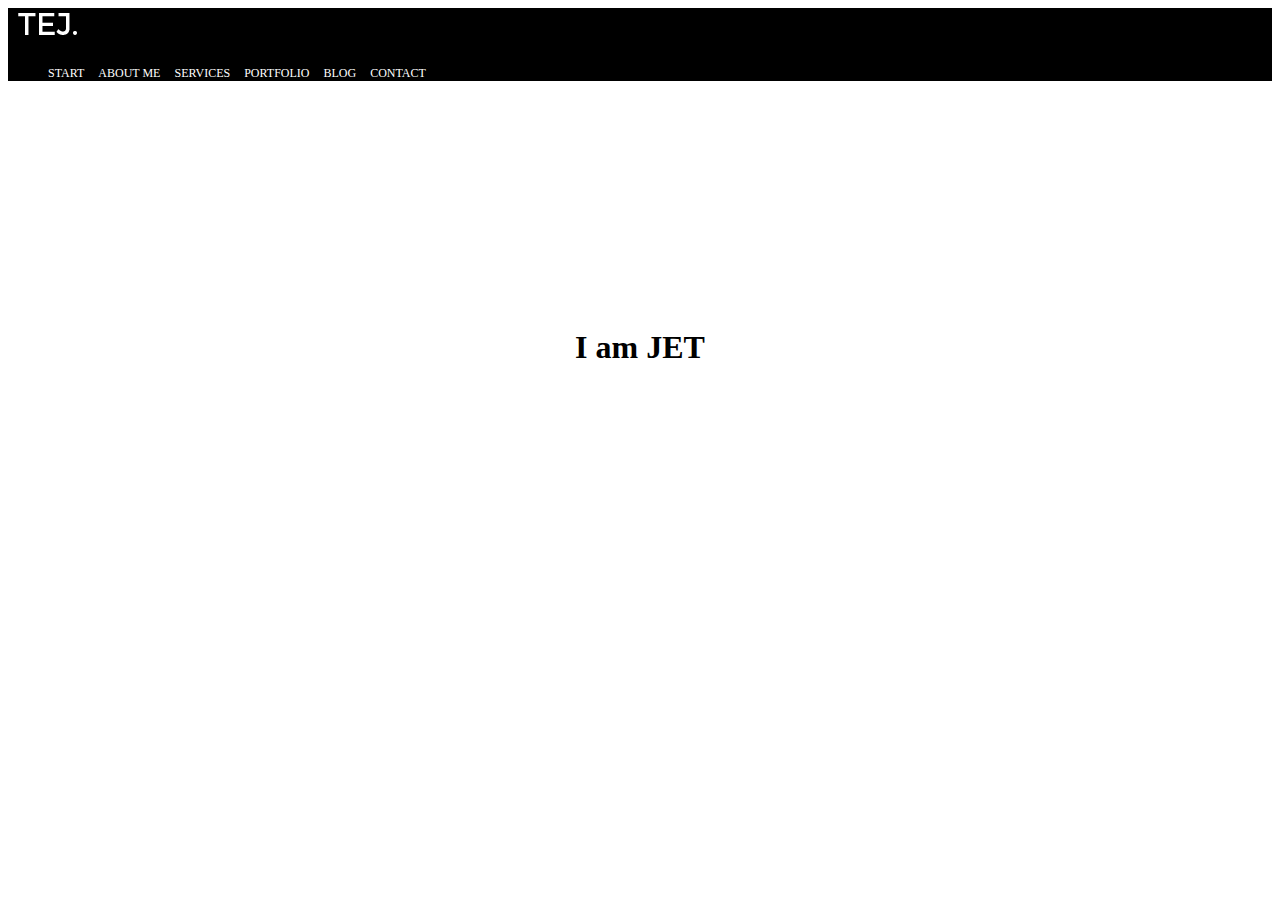
<file: 05.10.2021/index.html>
<!DOCTYPE html>
<html lang="en">
<head>
    <meta charset="UTF-8">
    <meta http-equiv="X-UA-Compatible" content="IE=edge">
    <meta name="viewport" content="width=device-width, initial-scale=1.0">
    <link rel="stylesheet" href="./Assets/CSS/style.css">
    <link href="https://cdn.jsdelivr.net/npm/bootstrap@5.1.1/dist/css/bootstrap.min.css" rel="stylesheet" integrity="sha384-F3w7mX95PdgyTmZZMECAngseQB83DfGTowi0iMjiWaeVhAn4FJkqJByhZMI3AhiU" crossorigin="anonymous">
    <title>Document</title>
</head>
<body>
    <header>
        <section id="intro">
            <div class="container">
                <div class="raw">
                    <div class="nav">
                        <div class="col-8">
                            <div class="logo">
                                <img src="./Assets/images/logo.png" alt="logo">
                            </div>
                        </div>
                        <div class="col-4">
                            <div class="nav-items">
                                <ul>
                                    <li class="li-start"><a href="#">START</a></li>
                                    <li class="li-others"><a href="#">ABOUT ME</a></li>
                                    <li class="li-others"><a href="#">SERVICES</a></li>
                                    <li class="li-others"><a href="#">PORTFOLIO</a></li>
                                    <li class="li-others"><a href="#">BLOG</a></li>
                                    <li class="li-others"><a href="#">CONTACT</a></li>
                                </ul>
                            </div>
                        </div>
                    </div>
                </div>
            </div>
            <div class="container">
                <div class="title">
                    <h1>I am JET</h1>
                </div>
            </div>
        </section>
    </header>
</body>
</html>
</file>
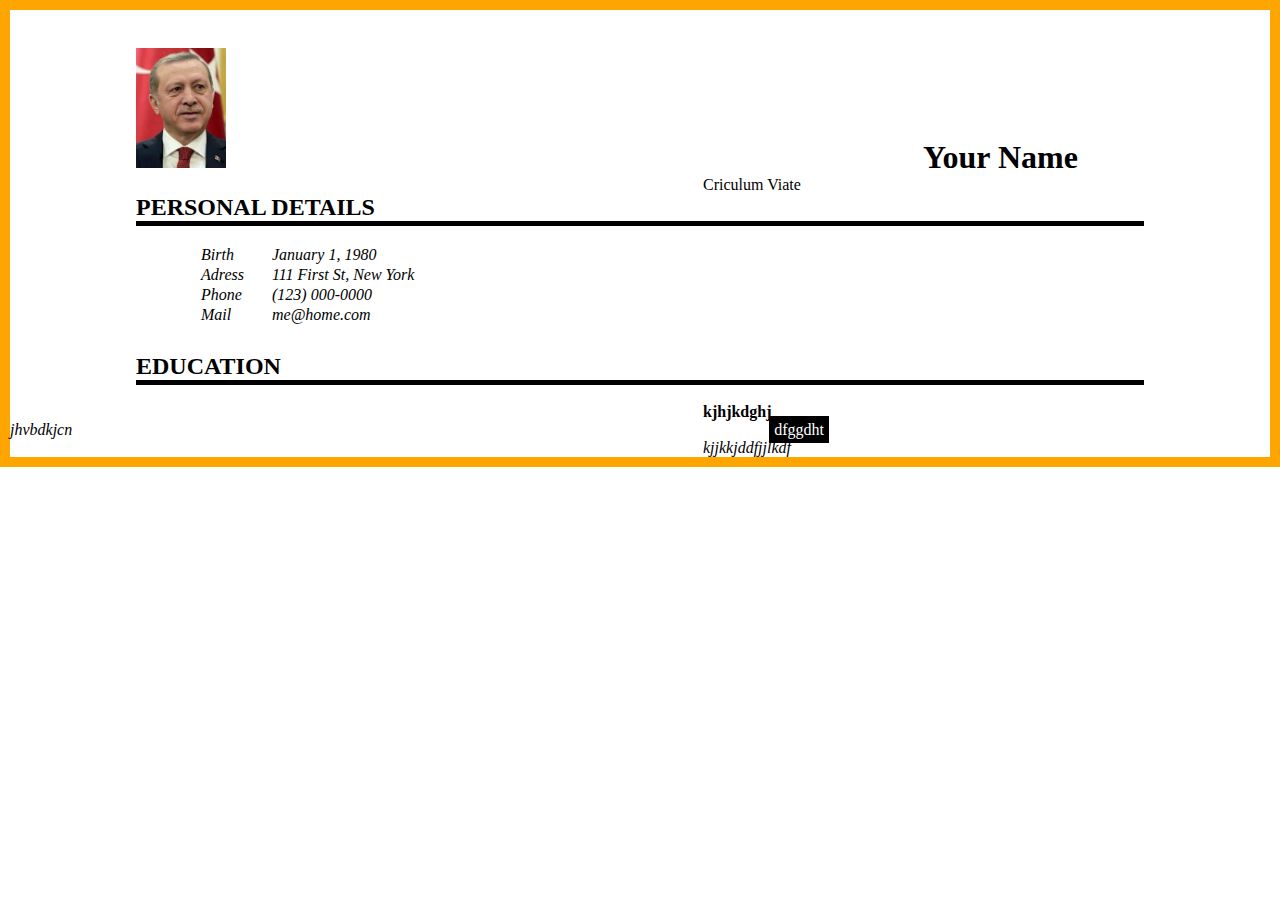
<file: 10.09.21 homework/index.html>
<!DOCTYPE html>
<html lang="en">
<head>
    <meta charset="UTF-8">
    <meta http-equiv="X-UA-Compatible" content="IE=edge">
    <meta name="viewport" content="width=device-width, initial-scale=1.0">
    <title>Document</title>
    <link rel="stylesheet" href="./Assets/Css/style.css">
</head>
<body>
    <div class="CV">
        <div>
            <img class="headerImg" src="./images/erdogan.jpg" alt="Erdoğan" width="90px" height="120px">
            <h1 class="headerH1">Your Name</h1>
            <p>Criculum Viate</p>
        </div>
        <div class="topic">
            <h2>PERSONAL DETAILS</h2>
            <hr size="5px" color="black">
        </div><br>
       <table>
           <tr>
               <td colspan="2"><i>Birth</i></td>
               <td><i>&nbsp&nbsp&nbsp&nbsp&nbsp&nbsp</i></td>
               <td><i>January 1, 1980</i></td>
           </tr>
           <tr>
               <td colspan="2"><i>Adress</i></td>
               <td><i>&nbsp&nbsp&nbsp&nbsp&nbsp&nbsp</i></td>
               <td><i>111 First St, New York</i></td>
           </tr>
           <tr>
               <td colspan="2"><i>Phone</i></td>
               <td><i>&nbsp&nbsp&nbsp&nbsp&nbsp&nbsp</i></td>
               <td><i>(123) 000-0000</i></td>
           </tr>
           <tr>
               <td colspan="2"><i>Mail</i></td>
               <td><i>&nbsp&nbsp&nbsp&nbsp&nbsp&nbsp</i></td>
               <td><i>me@home.com</i></td>
           </tr>
       </table>
       <div class="topic">
        <h2><br>EDUCATION</h2>
        <hr size="5px" color="black">
       </div><br>
       <div>
        <p class="altTopic"><b>kjhjkdghj</b><br><i>jhvbdkjcn</i></p>
        <p class="topic" style="color: rgb(255, 255, 255);">dfggdht</p>
       </div>
       <p class="text"><i>kjjkkjddfjjlkdf</i></p>
    </div>
</body>
</html>
</file>
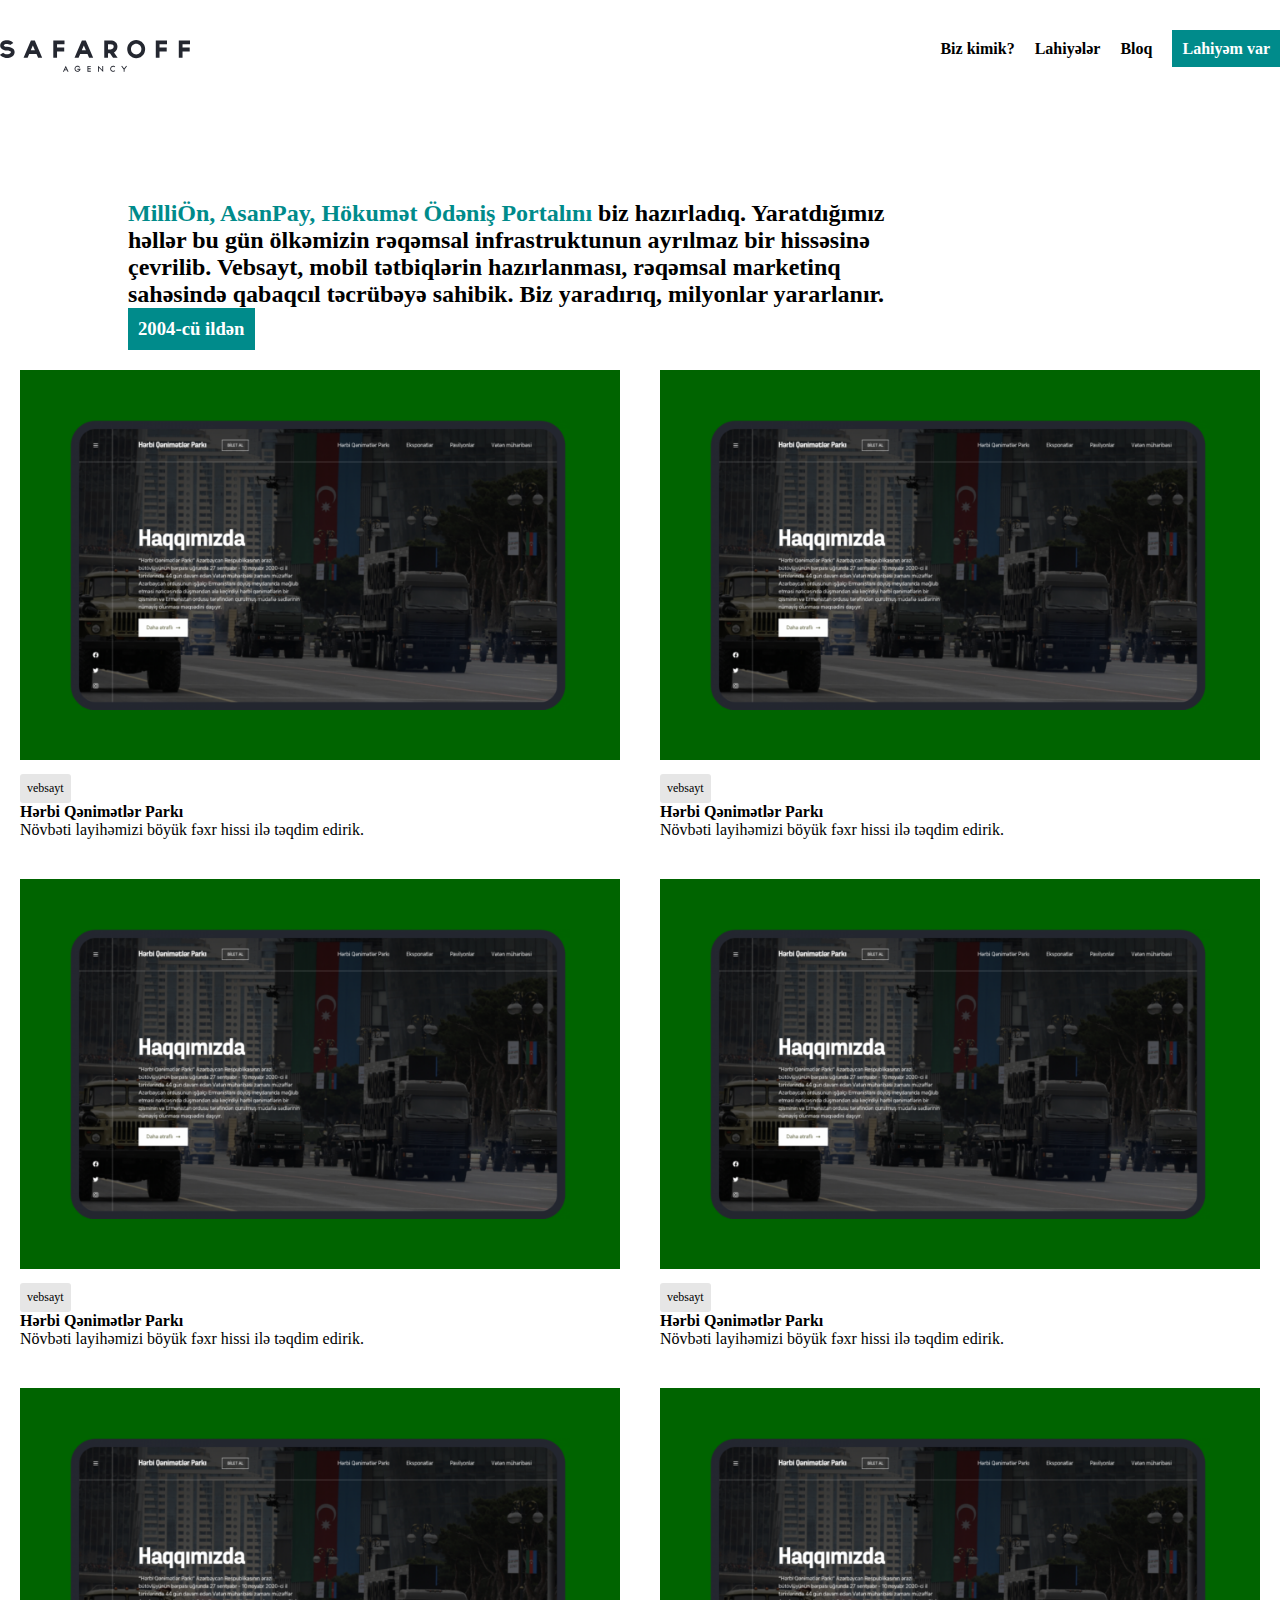
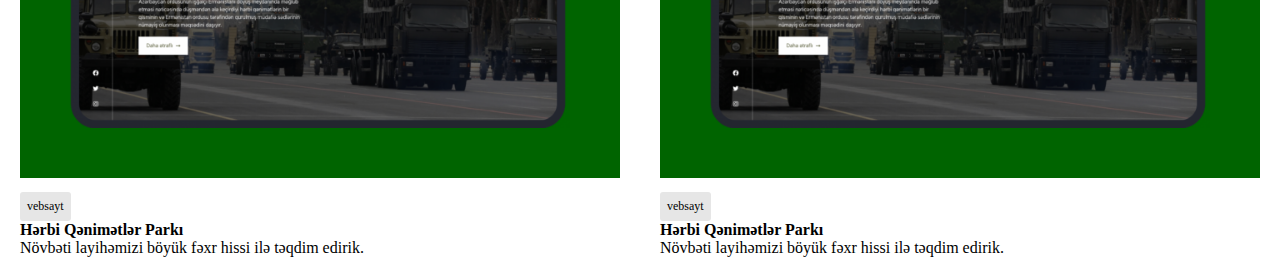
<file: 11.10.2021/index.html>
<!DOCTYPE html>
<html lang="en">
<head>
    <meta charset="UTF-8">
    <meta http-equiv="X-UA-Compatible" content="IE=edge">
    <meta name="viewport" content="width=device-width, initial-scale=1.0">
    <title>Document</title>
    <link rel="stylesheet" href="./assets/CSS/style.css">
    <link href="https://cdn.jsdelivr.net/npm/bootstrap@5.0.2/dist/css/bootstrap.min.css" rel="stylesheet" 
    integrity="sha384-EVSTQN3/azprG1Anm3QDgpJLIm9Nao0Yz1ztcQTwFspd3yD65VohhpuuCOmLASjC" crossorigin="anonymous">
</head>
<body>
    <header>
        <!-- started section nav -->
        <section id="nav">
            <div class="container">
                <div class="nav">
                    <div class="logo">
                        <a href="#"><img src="./assets/images/logo/download.svg" alt="logo"></a>
                    </div>
                    <div class="navlist">
                        <ul>
                            <li class="nav-list-item-a"><a href="#"><b>Biz kimik?</b></a></li>
                            <li class="nav-list-item-a"><a href="#"><b>Lahiyələr</b></a></li>
                            <li class="nav-list-item-a"><a href="#"><b>Bloq</b></a></li>
                            <li class="nav-list-item-b"><a href="#"><b>Lahiyəm var</b></a></li>
                        </ul>
                    </div>
                </div>
            </div>
        </section>
        <!-- ended section nav -->
    </header>
    <main>
        <!-- started section info -->
        <section id="info">
            <div class="container">
                <div class="info">
                    <div class="info-text">
                        <h2>
                            <b>
                            <a href="#">MilliÖn, </a>
                            <a href="#">AsanPay, </a>
                            <a href="#">Hökumət Ödəniş Portalını </a>
                            biz hazırladıq. Yaratdığımız həllər bu gün ölkəmizin
                            rəqəmsal infrastruktunun ayrılmaz bir hissəsinə çevrilib.
                            Vebsayt, mobil tətbiqlərin hazırlanması, rəqəmsal
                            marketinq sahəsində qabaqcıl təcrübəyə sahibik.
                            Biz yaradırıq, milyonlar yararlanır.
                            </b>
                        </h2>
                    </div>
                    <div class="year-box">
                        <h3>2004-cü ildən</h3>
                    </div>
                </div>
            </div>
        </section>
        <!-- ended section info -->
        <!-- started section sites -->
        <section id="sites">
            <div class="container">
                <div class="sites">
                    <div class="site-item">
                        <a href="#">
                            <img src="./assets/images/site_imgs/herbi-qenimetler-parki.png" 
                            alt="hərbi qənimətlər parkı" class="site-item-img" id="millitary-park">
                            <p class="item-info">vebsayt</p>
                            <h4>Hərbi Qənimətlər Parkı</h4>
                            <p>Növbəti layihəmizi böyük fəxr hissi ilə təqdim edirik.</p>
                        </a>
                    </div>
                    <div class="site-item">
                        <a href="#">
                            <img src="./assets/images/site_imgs/herbi-qenimetler-parki.png" 
                            alt="hərbi qənimətlər parkı" class="site-item-img" id="millitary-park">
                            <p class="item-info">vebsayt</p>
                            <h4>Hərbi Qənimətlər Parkı</h4>
                            <p>Növbəti layihəmizi böyük fəxr hissi ilə təqdim edirik.</p>
                        </a>
                    </div>
                </div>
            </div>
            <div class="container">
                <div class="sites">
                    <div class="site-item">
                        <a href="#">
                            <img src="./assets/images/site_imgs/herbi-qenimetler-parki.png" 
                            alt="hərbi qənimətlər parkı" class="site-item-img" id="millitary-park">
                            <p class="item-info">vebsayt</p>
                            <h4>Hərbi Qənimətlər Parkı</h4>
                            <p>Növbəti layihəmizi böyük fəxr hissi ilə təqdim edirik.</p>
                        </a>
                    </div>
                    <div class="site-item">
                        <a href="#">
                            <img src="./assets/images/site_imgs/herbi-qenimetler-parki.png" 
                            alt="hərbi qənimətlər parkı" class="site-item-img" id="millitary-park">
                            <p class="item-info">vebsayt</p>
                            <h4>Hərbi Qənimətlər Parkı</h4>
                            <p>Növbəti layihəmizi böyük fəxr hissi ilə təqdim edirik.</p>
                        </a>
                    </div>
                </div>
            </div>
            <div class="container">
                <div class="sites">
                    <div class="site-item">
                        <a href="#">
                            <img src="./assets/images/site_imgs/herbi-qenimetler-parki.png" 
                            alt="hərbi qənimətlər parkı" class="site-item-img" id="millitary-park">
                            <p class="item-info">vebsayt</p>
                            <h4>Hərbi Qənimətlər Parkı</h4>
                            <p>Növbəti layihəmizi böyük fəxr hissi ilə təqdim edirik.</p>
                        </a>
                    </div>
                    <div class="site-item">
                        <a href="#">
                            <img src="./assets/images/site_imgs/herbi-qenimetler-parki.png" 
                            alt="hərbi qənimətlər parkı" class="site-item-img" id="millitary-park">
                            <p class="item-info">vebsayt</p>
                            <h4>Hərbi Qənimətlər Parkı</h4>
                            <p>Növbəti layihəmizi böyük fəxr hissi ilə təqdim edirik.</p>
                        </a>
                    </div>
                </div>
            </div>
        </section>
        <!-- ended section sites -->
    </main>
    

</body>
</html>
</file>
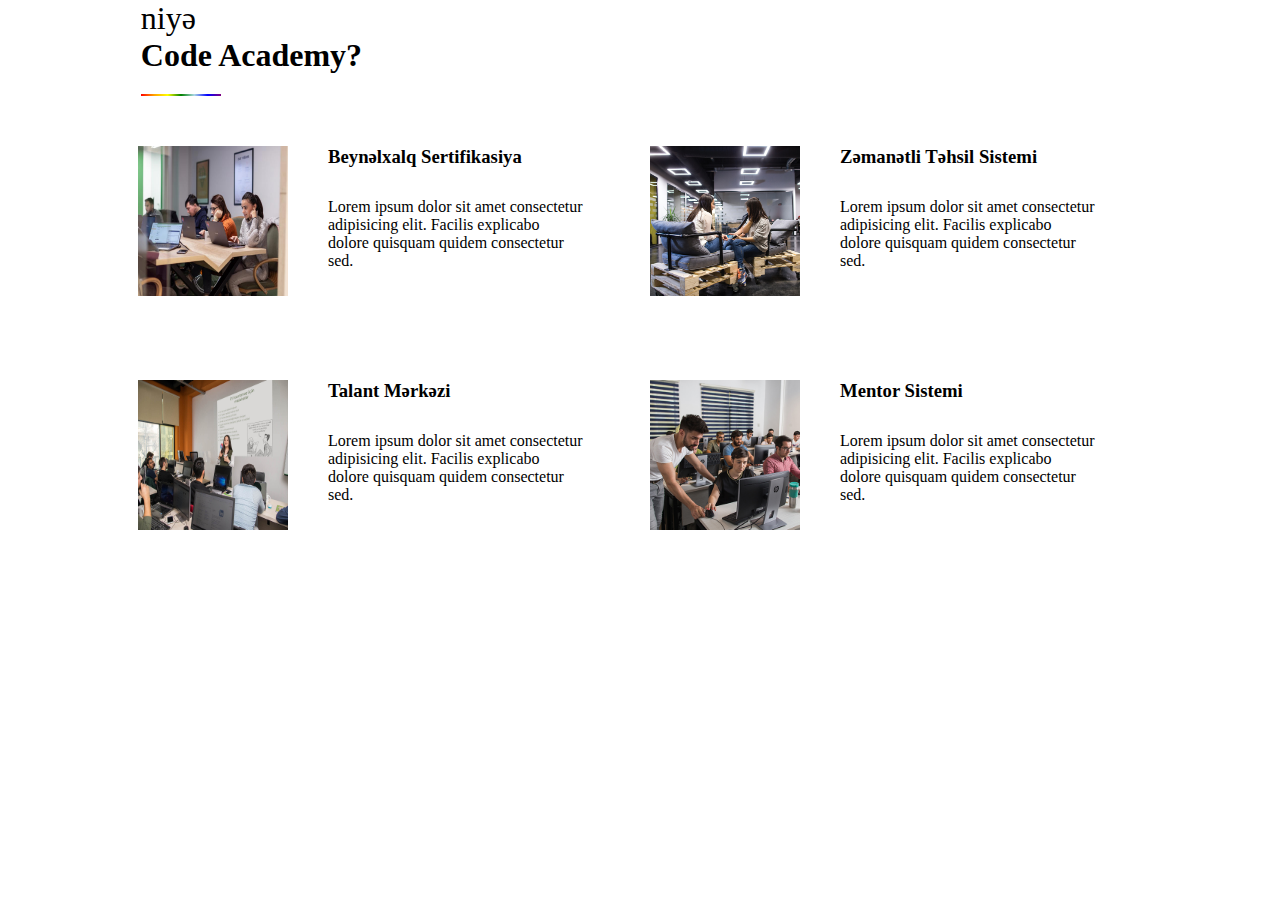
<file: 15.09.21homework/index.html>
<!DOCTYPE html>
<html lang="en">
<head>
    <meta charset="UTF-8">
    <meta http-equiv="X-UA-Compatible" content="IE=edge">
    <meta name="viewport" content="width=device-width, initial-scale=1.0">
    <title>Document</title>
    <link rel="stylesheet" href="./CSS/style.css">
    <link rel="stylesheet" href="./CSS/main.css">
</head>
<body>
    <main>
        <section id="infos">
            <div class="row">
                <div class="col-12">
                    <div class="header">
                        <h1 id="thin">niyə</h1>
                        <h1>Code Academy?</h1>
                        <div id="headergrad"></div>
                    </div>
                </div>
                <div class="infoitems">
                    <a href="#" class="col-6 infohover item">
                        <div class="infoitem">
                            <img class="infoimg" src="./images/1.jpg" alt="Beynəlxalq Sertifikasiya">
                        </div>
                        <div class="infoitem infotext">
                            <h3>Beynəlxalq Sertifikasiya</h3>
                            <p>Lorem ipsum dolor sit amet consectetur adipisicing elit. Facilis explicabo dolore quisquam quidem consectetur sed.</p>
                        </div>
                    </a>
                    <a href="#" class="col-6 infohover item">
                        <div class="infoitem">
                            <img class="infoimg" src="./images/2.jpg" alt="Zəmanətli Təhsil Sistemi">
                        </div>
                        <div class="infoitem infotext">
                            <h3>Zəmanətli Təhsil Sistemi</h3>
                            <p>Lorem ipsum dolor sit amet consectetur adipisicing elit. Facilis explicabo dolore quisquam quidem consectetur sed.</p>
                        </div>
                    </a>
                    <a href="#" class="col-6 infohover item">
                        <div class="infoitem">
                            <img class="infoimg" src="./images/3.jpg" alt="Talant Mərkəzi">
                        </div>
                        <div class="infoitem infotext">
                            <h3>Talant Mərkəzi</h3>
                            <p>Lorem ipsum dolor sit amet consectetur adipisicing elit. Facilis explicabo dolore quisquam quidem consectetur sed.</p>
                        </div>
                    </a>
                    <a href="#" class="col-6 infohover item">
                        <div class="infoitem">
                            <img class="infoimg" src="./images/4.jpg" alt="Mentor Sistemi">
                        </div>
                        <div class="infoitem infotext">
                            <h3>Mentor Sistemi</h3>
                            <p>Lorem ipsum dolor sit amet consectetur adipisicing elit. Facilis explicabo dolore quisquam quidem consectetur sed.</p>
                        </div>
                    </a>
                </div>
            </div>
        </section>
    </main>
</body>
</html>
</file>
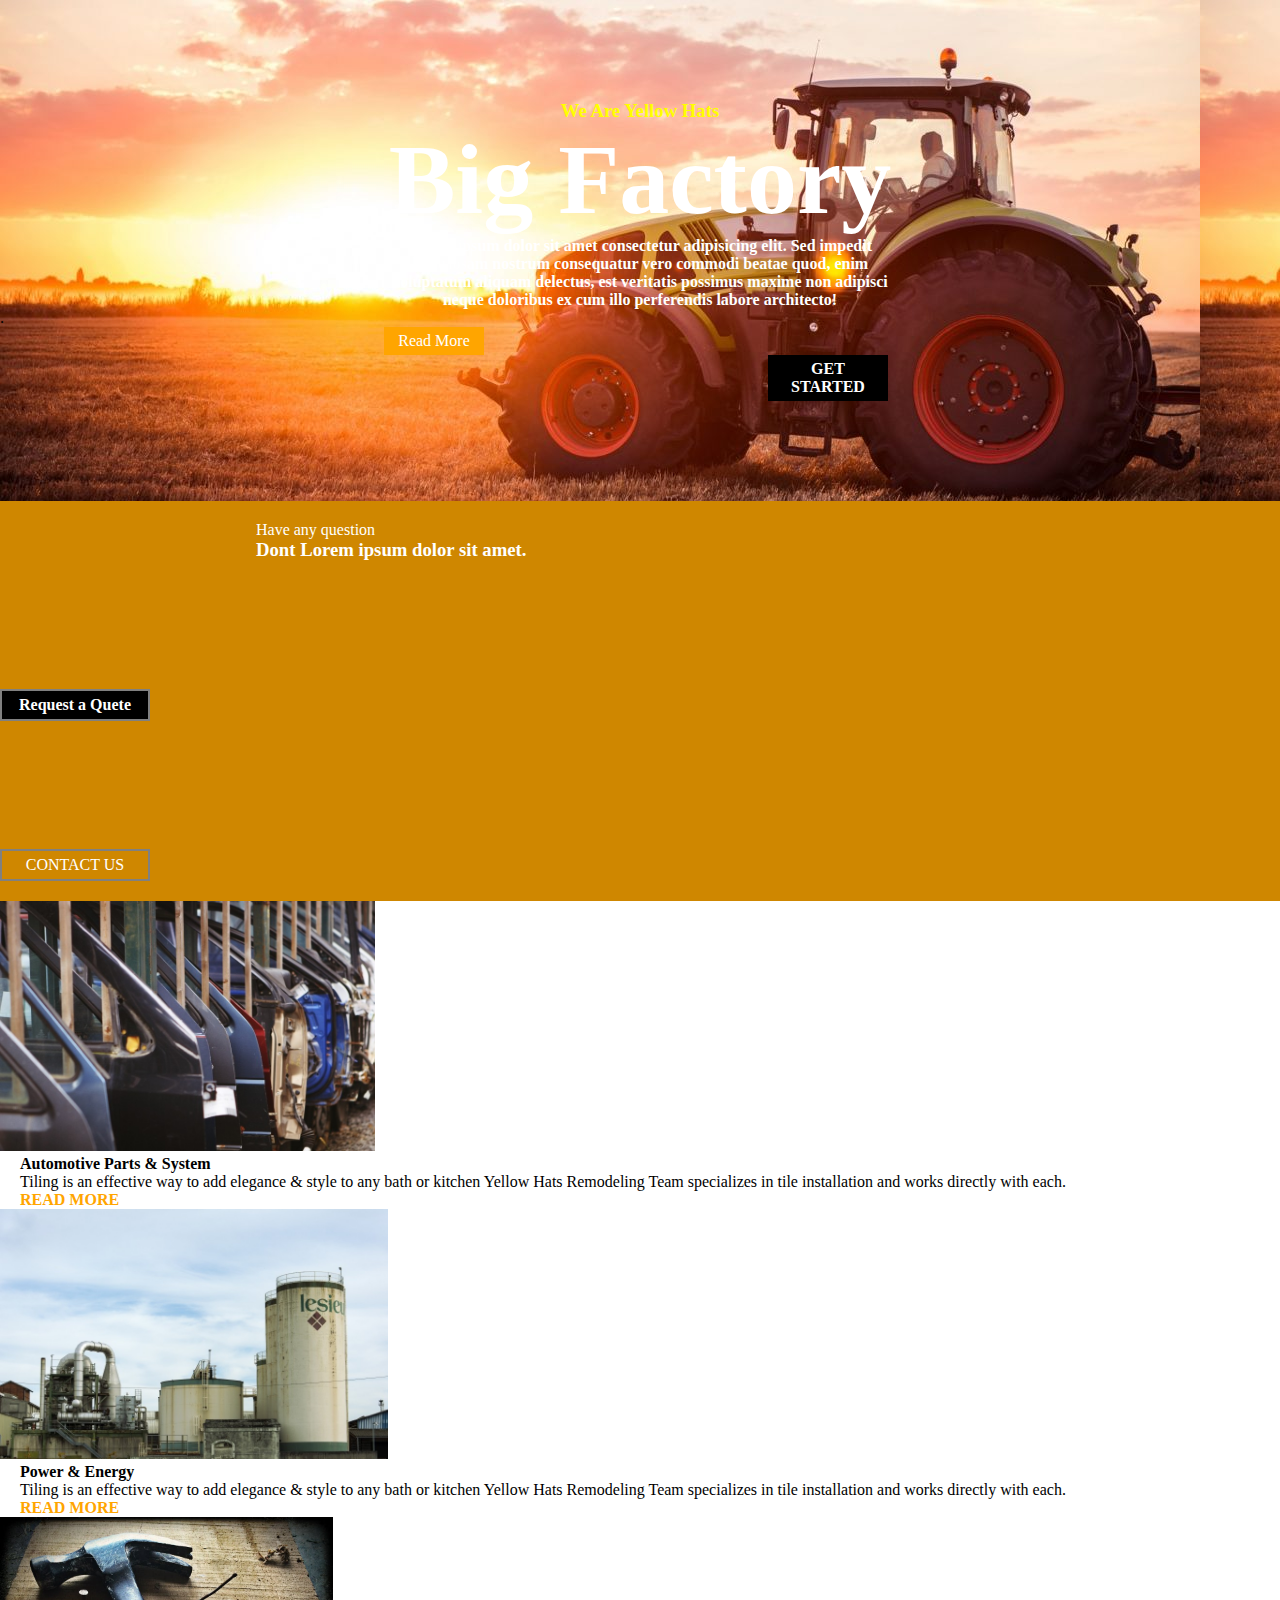
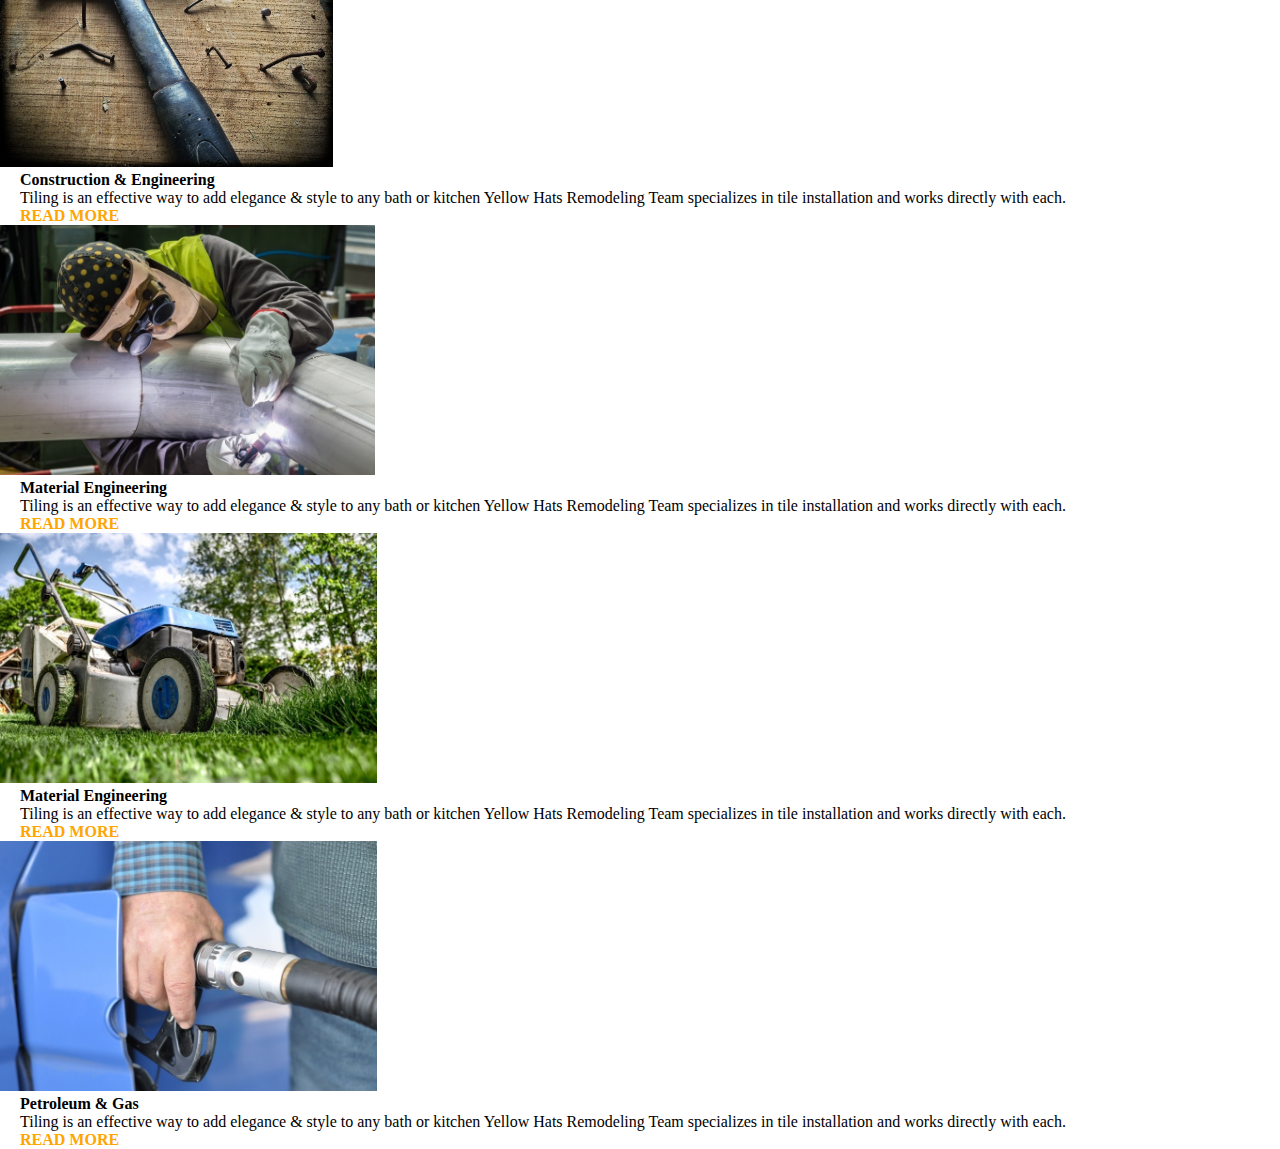
<file: 27092021/index.html>
<!DOCTYPE html>
<html lang="en">
<head>
    <meta charset="UTF-8">
    <meta http-equiv="X-UA-Compatible" content="IE=edge">
    <meta name="viewport" content="width=device-width, initial-scale=1.0">
    <title>Document</title>
    <link href="https://cdn.jsdelivr.net/npm/bootstrap@5.0.2/dist/css/bootstrap.min.css" rel="stylesheet" integrity="sha384-EVSTQN3/azprG1Anm3QDgpJLIm9Nao0Yz1ztcQTwFspd3yD65VohhpuuCOmLASjC" crossorigin="anonymous">
    <link rel="stylesheet" href="./assets/CSS/style.css">
</head>
<body>
    <header>
        <section id="header">
            <div class="container">
                <div class="header">
                    <h3>We Are Yellow Hats</h3>
                    <h1>Big Factory</h1>
                    <p><b>Lorem ipsum dolor sit amet consectetur adipisicing elit. Sed impedit laboriosam nostrum consequatur vero commodi
                         beatae quod, enim voluptatum aliquam delectus, est veritatis possimus maxime non adipisci neque doloribus ex cum illo
                         perferendis labore architecto! </b></p>.
                     <a href="#" class="readmore">Read More</a>
                     <a href="#" class="getstarted"><b>GET STARTED</b></a>
                </div>
            </div>
        </section>
        <section id="contact">
            <div class="container">
                <div class="contact">
                    <div class="row">
                        <div class="col-6">
                            <p>Have any question</p>
                            <h3>Dont Lorem ipsum dolor sit amet.</h3>
                        </div>
                        <div class="col-3">
                            <a href="#" class="request"><b>Request a Quete</b></a>
                        </div>
                        <div class="col-3">
                            <a href="#" class="contactus">CONTACT US</a>
                        </div>
                    </div>
                </div>
            </div>
        </section>
    </header>
    <main>
        <section id="infos">
            <div class="container">
                <div class="row">
                    <div class="col-4">
                        <div class="infoitem">
                            <img src="./assets/images/1.jpg" alt="Automotive Parts & System">
                            <h4>Automotive Parts & System</h4>
                            <p>Tiling is an effective way to add elegance & style to any bath or kitchen Yellow Hats Remodeling Team 
                                specializes in tile installation and works directly with each.</p>
                                <a href="#"><b>READ MORE</b></a>
                        </div>
                    </div>
                    <div class="col-4">
                        <div class="infoitem">
                            <img src="./assets/images/2.jpg" alt="Power & Energy">
                            <h4>Power & Energy</h4>
                            <p>Tiling is an effective way to add elegance & style to any bath or kitchen Yellow Hats Remodeling Team 
                                specializes in tile installation and works directly with each.</p>
                                <a href="#"><b>READ MORE</b></a>
                        </div>
                    </div>
                    <div class="col-4">
                        <div class="infoitem">
                            <img src="./assets/images/3.jpg" alt="Construction & Engineering">
                            <h4>Construction & Engineering</h4>
                            <p>Tiling is an effective way to add elegance & style to any bath or kitchen Yellow Hats Remodeling Team 
                                specializes in tile installation and works directly with each.</p>
                                <a href="#"><b>READ MORE</b></a>
                        </div>
                    </div>
                    <div class="col-4">
                        <div class="infoitem">
                            <img src="./assets/images/4.jpg" alt="Material Engineeringm">
                            <h4>Material Engineering</h4>
                            <p>Tiling is an effective way to add elegance & style to any bath or kitchen Yellow Hats Remodeling Team 
                                specializes in tile installation and works directly with each.</p>
                                <a href="#"><b>READ MORE</b></a>
                        </div>
                    </div>
                    <div class="col-4">
                        <div class="infoitem">
                            <img src="./assets/images/5.jpg" alt="Material Engineering">
                            <h4>Material Engineering</h4>
                            <p>Tiling is an effective way to add elegance & style to any bath or kitchen Yellow Hats Remodeling Team 
                                specializes in tile installation and works directly with each.</p>
                                <a href="#"><b>READ MORE</b></a>
                        </div>
                    </div>
                    <div class="col-4">
                        <div class="infoitem">
                            <img src="./assets/images/6.jpg" alt="Petroleum & Gas">
                            <h4>Petroleum & Gas</h4>
                            <p>Tiling is an effective way to add elegance & style to any bath or kitchen Yellow Hats Remodeling Team 
                                specializes in tile installation and works directly with each.</p>
                                <a href="#"><b>READ MORE</b></a>
                        </div>
                    </div>
                </div>
            </div>
        </section>
    </main>
    <footer>

    </footer>
</body>
</html>
</file>
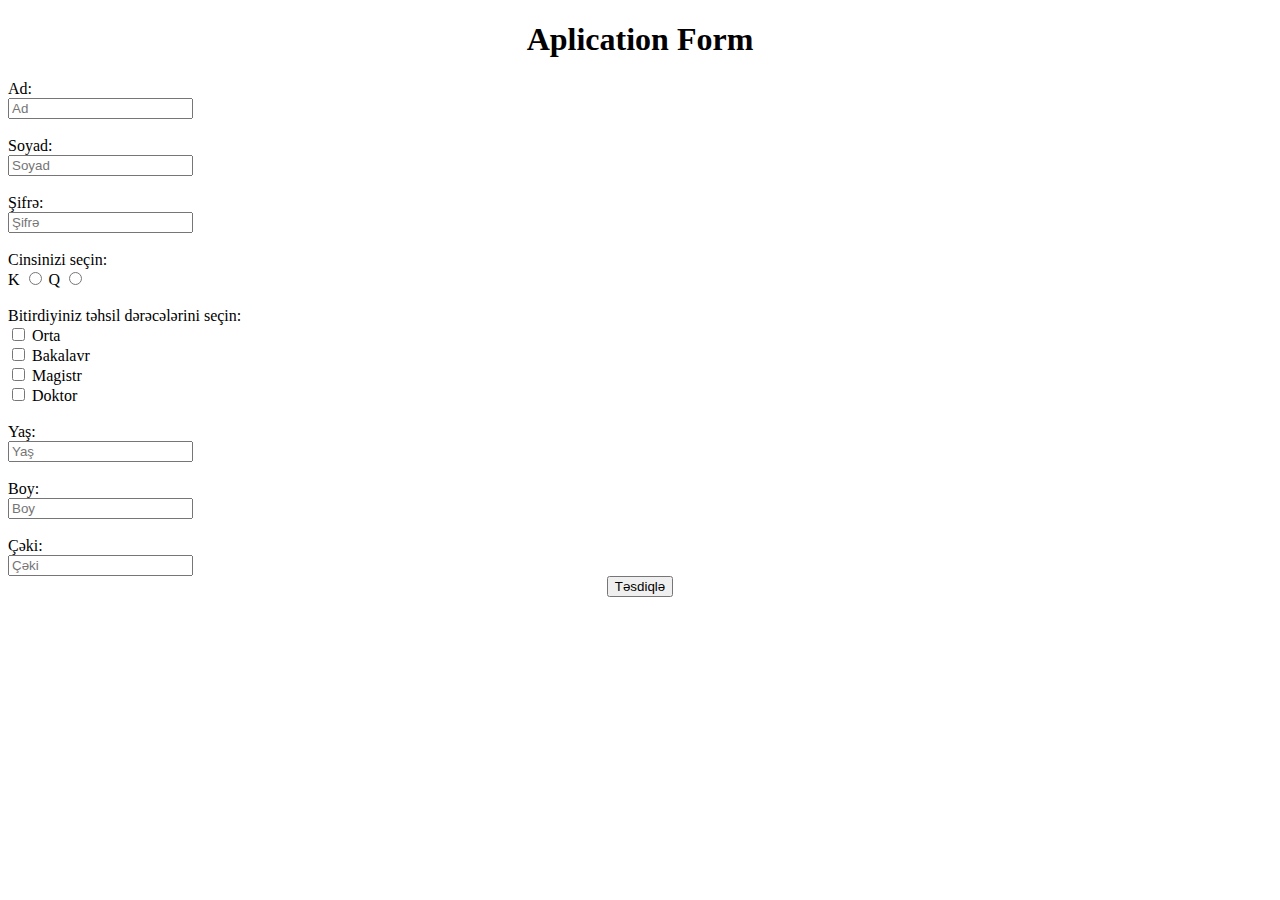
<file: 08.09.21 homework/Form/index.html>
<!DOCTYPE html>
<html lang="en">
<head>
    <meta charset="UTF-8">
    <meta http-equiv="X-UA-Compatible" content="IE=edge">
    <meta name="viewport" content="width=device-width, initial-scale=1.0">
    <title>Document</title>
    <style>
        h1 {text-align: center;}
    </style>
</head>
<body>
    <h1>Aplication Form</h1>
    <form action="/testform" method="POST">
        <div>
            <label>Ad:</label><br>
            <input type="text" name="name" placeholder="Ad" required>
        </div><br>
        <div>
            <label>Soyad:</label><br>
            <input type="text" name="surname" placeholder="Soyad" required>
        </div><br>
        <div>
            <label>Şifrə:</label><br>
            <input type="password" name="password" placeholder="Şifrə" required>
        </div><br>
        <div>
            <label>Cinsinizi seçin:</label><br>
            <label>K</label>
            <input type="radio" name="gender" required>
            <label>Q</label>
            <input type="radio" name="gender" required>
        </div><br>
        <div>
            <label>Bitirdiyiniz təhsil dərəcələrini seçin:</label><br>
            <input type="checkbox" name="degree">
            <label>Orta</label><br>
            <input type="checkbox" name="degree">
            <label>Bakalavr</label><br>
            <input type="checkbox" name="degree">
            <label>Magistr</label><br>
            <input type="checkbox" name="degree">
            <label>Doktor</label>
        </div><br>
        <div>
            <label>Yaş:</label><br>
            <input type="number" name="age" placeholder="Yaş" required>
        </div><br>
        <div>
            <label>Boy:</label><br>
            <input type="number" name="length" placeholder="Boy">
        </div><br>
        <div>
            <label>Çəki:</label><br>
            <input type="number" name="weight" placeholder="Çəki">
        </div>
        <div style="text-align:center">
            <input type="submit" value="Təsdiqlə">
        </div>
    </form>
</body>
</html>
</file>
<file: 05.10.2021/Assets/CSS/style.css>
#intro {
  background-image: src= "../../images/intro-bg.jpg";
  background-attachment: fixed;
}

#intro .nav {
  background-color: black;
}

#intro .nav .logo {
  margin-left: 10px;
}

#intro .nav .nav-items ul {
  list-style: none;
}

#intro .nav .nav-items ul a {
  color: white;
  text-decoration: none;
  font-size: 12px;
}

#intro .nav .nav-items ul li {
  display: inline;
  margin-right: 10px;
}

#intro .title {
  height: 500px;
  display: -webkit-box;
  display: -ms-flexbox;
  display: flex;
  -webkit-box-pack: center;
      -ms-flex-pack: center;
          justify-content: center;
  -webkit-box-align: center;
      -ms-flex-align: center;
          align-items: center;
}
/*# sourceMappingURL=style.css.map */
</file>
<file: 10.09.21 homework/Assets/Css/style.css>
*{
    padding: 0;
    margin: 0;
}
.CV{
    border: 10px solid orange;
}
h1.headerH1, p{
    display: inline;
    margin-left: 55%;
}
img.headerImg{
    margin-top: 3%;
    margin-left: 10%;
}
ul{
    list-style-type: none;
    margin-left: 15%;
}
.topic{
    margin-left: 10%;
    margin-right: 10%;
}
table{
    margin-left: 15%;
}
h3.topic, p.topic{
    display: inline;
}
p.topic{
    background-color: black;
    margin-left: 55%;
    padding: 5px;
}
h3.topic{
    margin-left: 10%;
}
</file>
<file: 11.10.2021/assets/CSS/style.css>
* {
  padding: 0;
  margin: 0;
  -webkit-box-sizing: border-box;
          box-sizing: border-box;
}

#nav {
  position: fixed;
  width: 100%;
  top: 0;
  background-color: white;
}

.nav {
  display: -webkit-box;
  display: -ms-flexbox;
  display: flex;
  -webkit-box-pack: justify;
      -ms-flex-pack: justify;
          justify-content: space-between;
  padding-top: 40px;
  padding-bottom: 40px;
}

.nav .navlist ul {
  display: -webkit-box;
  display: -ms-flexbox;
  display: flex;
}

.nav .navlist ul li {
  margin-left: 20px;
}

.nav .navlist .nav-list-item-a, .nav .navlist .nav-list-item-b {
  list-style: none;
}

.nav .navlist a {
  text-decoration: none;
}

.nav .navlist .nav-list-item-a a {
  color: black;
}

.nav .navlist .nav-list-item-b a {
  color: white;
  background-color: darkcyan;
  padding: 10px;
}

.info {
  max-width: 60%;
  margin-left: 10%;
  margin-top: 200px;
}

.info .info-text a {
  text-decoration: none;
  color: darkcyan;
}

.info .year-box {
  display: inline-block;
  color: white;
  background-color: darkcyan;
  padding: 10px;
  -webkit-animation: yearBoxAnimation 0.5s;
          animation: yearBoxAnimation 0.5s;
}

@-webkit-keyframes yearBoxAnimation {
  0% {
    -webkit-transform: rotateX(90deg);
            transform: rotateX(90deg);
  }
  100% {
    -webkit-transform: rotateX(0deg);
            transform: rotateX(0deg);
  }
}

@keyframes yearBoxAnimation {
  0% {
    -webkit-transform: rotateX(90deg);
            transform: rotateX(90deg);
  }
  100% {
    -webkit-transform: rotateX(0deg);
            transform: rotateX(0deg);
  }
}

.sites {
  display: -webkit-box;
  display: -ms-flexbox;
  display: flex;
  -webkit-box-pack: justify;
      -ms-flex-pack: justify;
          justify-content: space-between;
  margin-left: auto;
  margin-right: auto;
}

.sites .site-item {
  margin: 20px;
}

.sites .site-item a {
  text-decoration: none;
  color: black;
}

.sites .site-item a .site-item-img {
  width: 100%;
  background-color: darkgreen;
  padding: 50px;
  -webkit-animation: siteItemAnimation 2s;
          animation: siteItemAnimation 2s;
}

.sites .site-item a .item-info {
  display: inline-block;
  font-size: 12px;
  background-color: #e6e6e6;
  border-radius: 3px;
  padding: 7px;
  margin-top: 10px;
}

@-webkit-keyframes siteItemAnimation {
  0% {
    margin-left: 50%;
  }
  100% {
    margin-left: 0;
  }
}

@keyframes siteItemAnimation {
  0% {
    margin-left: 50%;
  }
  100% {
    margin-left: 0;
  }
}

@media only screen and (max-width: 992px) {
  .info .info-text h2 {
    font-size: 25px;
  }
  .nav {
    -webkit-box-orient: vertical;
    -webkit-box-direction: normal;
        -ms-flex-direction: column;
            flex-direction: column;
    -webkit-box-align: center;
        -ms-flex-align: center;
            align-items: center;
  }
  .nav .navlist {
    margin-top: 40px;
  }
  .sites {
    -webkit-box-orient: vertical;
    -webkit-box-direction: normal;
        -ms-flex-direction: column;
            flex-direction: column;
  }
}

@media only screen and (max-width: 424px) {
  .info {
    margin-top: 380px;
  }
  .info .info-text h2 {
    font-size: 18px;
  }
  .nav .navlist ul {
    -webkit-box-orient: vertical;
    -webkit-box-direction: normal;
        -ms-flex-direction: column;
            flex-direction: column;
  }
  .nav .navlist ul .nav-list-item-a {
    margin-top: 5px;
    padding: 10px;
  }
  .nav .navlist ul .nav-list-item-b {
    margin-top: 20px;
  }
  .sites .site-item a .site-item-img {
    padding: 30px;
  }
}
/*# sourceMappingURL=style.css.map */
</file>
<file: 15.09.21homework/CSS/style.css>
*{
    margin: 0 0;
    padding: 0;
    box-sizing: border-box;
}
h1#thin{
font-weight: 100;
}
#headergrad{
    margin-top: 20px;
    height: 2px;
    width: 80px;
    background-image: linear-gradient(to right,red,orange,yellow,green,lightblue,blue,purple);
}
div.header{
    margin-left: 11%;
    margin-bottom: 20px;
}
[class*="col-"]{
    float: left;
}
div.infoitem{
    float: left;
}
img.infoimg{
    margin: 10px;
    width: 150px;
    height: 150px;
}
div.infotext{
    margin-left: 30px;
    width: 50%;
}
div.infoitem h3{
    margin-top: 10px;
    margin-bottom: 30px;
}
div.infoitems{
    margin: 0 10%;
}
a.infohover:hover{
    box-shadow: 2px 2px 10px black;
}
a{
    color: black;
}
div.infoitems a.item{
    margin-top: 20px;
    margin-bottom: 40px;
}
</file>
<file: 15.09.21homework/CSS/main.css>
.row::after{
content: "";
display: block;
clear: both;
}
.col-12{
    width: 100%;
}
.col-6{
    width: 50%;
}
</file>
<file: 27092021/assets/CSS/style.css>
*{
    margin: 0;
    padding: 0;
    box-sizing: border-box;
}
div.header{
    padding-top: 100px;
    padding-bottom: 100px;
}
section#header div.header{
    background-image: url('../images/GettyImages-874521882-1200x540.jpg');
}
div.header h3{
    color: yellow;
    text-align: center;
}
div.header h1{
    font-size: 100px;
    color: white;
    text-align: center;
}
div.header p{
    color: white;
    text-align: center;
    max-width: 500px;
    margin: auto;
}
div.header a.readmore, div.header a.getstarted, div.contact a.request, div.contact a.contactus{
    text-decoration: none;
    color: white;
    display: block;
    text-align: center;
}
div.header a.readmore{
    background-color: orange;
    padding: 5px;
    margin-left: 30%;
    width: 100px;
}
div.header a.readmore:hover{
    background-color: rgb(207, 135, 0);
}
div.header a.getstarted{
    background-color: black;
    padding: 5px;
    margin-left: 60%;
    width: 120px;
}
div.header a.getstarted:hover{
    background-color: rgb(48, 48, 48);
}
div.contact{
    padding-top: 20px;
    padding-bottom: 20px;
    background-color: rgb(207, 135, 0);
}
div.contact a.request{
    background-color: black;
    padding: 5px;
    width: 150px;
}
div.contact a.request:hover{
    background-color: rgb(46, 46, 46);
}
div.contact a.contactus{
    background-color: rgb(207, 135, 0);
    padding: 5px;
    width: 150px;
}
div.contact a.contactus:hover{
    background-color: rgb(161, 105, 0);
}
div.contact a.request, div.contact a.contactus{
    border: grey 2px solid;
    margin-top: 10%;
}
div.contact h3, div.contact p{
    color: white;
    margin-left: 20%;
}
div.infoitem img{
    max-width: 400px;
    max-height: 250px;
}
div.infoitem h4, div.infoitem p{
    margin-left: 20px;
}
div.infoitem a{
    text-decoration: none;
    color: orange;
    margin-left: 20px;
}
</file>
